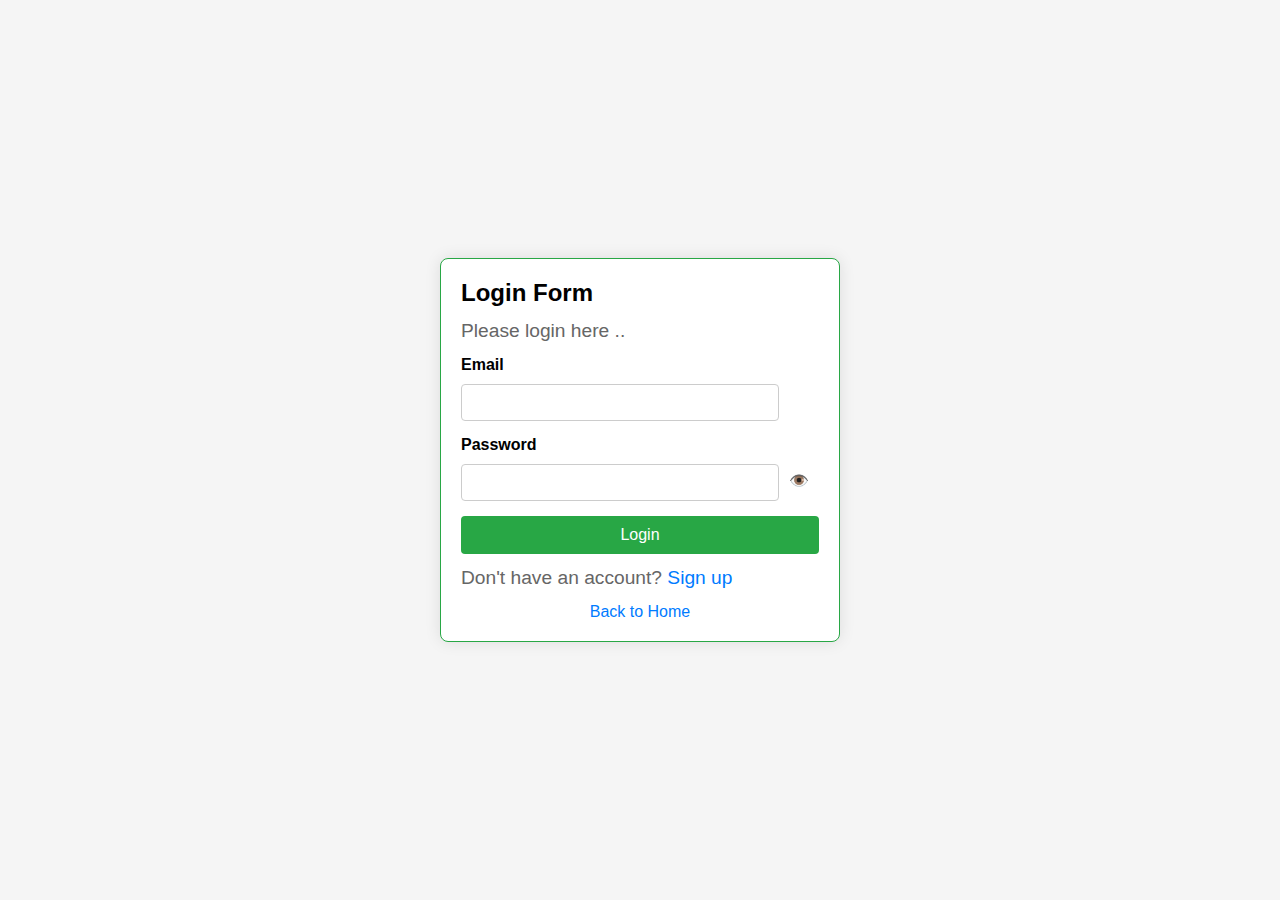
<file: login.html>
<!DOCTYPE html>
<html lang="en">
<head>
    <meta charset="UTF-8">
    <meta name="viewport" content="width=device-width, initial-scale=1.0">
    <title>Funngro Signup</title>
    <link rel="stylesheet" href="styles.css">
    <style>
body {
    font-family: Arial, sans-serif;
    background-color: #f5f5f5;
    display: flex;
    justify-content: center;
    align-items: center;
    height: 100vh;
    margin: 0;
}

.signup-container {
    width: 100%;
    max-width: 400px;
    background-color: white;
    border-radius: 8px;
    border-style: solid;
    border-color: #28a745;
    border-width: 1px;
    box-shadow: 0 0 16px rgba(0, 0, 0, 0.1);
    padding: 20px;
    box-sizing: border-box;
}

.signup-box {
    text-align: center;
}

.logo {
    width: 100px;
    margin-bottom: 20px;
}

h2 {
    margin: 0;
    font-size: 1.5em;
}

p {
    color: #666;
    margin: 10px 0;
}

.input-group {
    margin-bottom: 15px;
    text-align: left;
}

label {
    display: block;
    margin-bottom: 5px;
    font-weight: bold;
}

input[type="text"],
input[type="email"],
input[type="password"] {
    width: calc(100% - 40px); /* Adjusted to fit the icon inside */
    padding: 10px;
    margin-top: 5px;
    border: 1px solid #ccc;
    border-radius: 4px;
    box-sizing: border-box;
}

.password-container {
    position: relative;
}

.toggle-password {
    position: absolute;
    right: 10px;
    top: 50%;
    transform: translateY(-50%);
    cursor: pointer;
}

.signup-btn {
    width: 100%;
    padding: 10px;
    background-color: #28a745;
    color: white;
    border: none;
    border-radius: 4px;
    cursor: pointer;
    font-size: 1em;
}

.signup-btn:hover {
    background-color: #218838;
}

.login-link,
.back-home {
    margin-top: 10px;
}

.login-link a,
.back-home a {
    color: #007bff;
    text-decoration: none;
}

.login-link a:hover,
.back-home a:hover {
    text-decoration: underline;
}

/* Media queries for screens with max-width of 320px */
@media (max-width: 320px) {
    .signup-container {
        padding: 10px;
    }

    .signup-box {
        padding: 20px;
    }

    .logo {
        width: 80px;
        margin-bottom: 10px;
    }

    h2 {
        font-size: 1.2em;
    }

    input[type="text"],
    input[type="email"],
    input[type="password"] {
        width: calc(100% - 30px); /* Adjusted to fit the icon inside */
    }

    .toggle-password {
        right: 5px;
    }

    .signup-btn {
        padding: 8px;
        font-size: 0.9em;
    }
}

    </style>
</head>
<body>
    <div class="signup-container">

            <h2>Login Form</h2>
            <p>Please login here ..</p>
            <form>
                <div class="input-group">
                    <label for="email">Email</label>
                    <input type="email" id="email" name="email" required>
                </div>
                <div class="input-group">
                    <label for="password">Password</label>
                    <div class="password-container">
                        <input type="password" id="password" name="password" required>
                        <span class="toggle-password">👁️</span>
                    </div>
                </div>
                <button type="submit" class="signup-btn">Login</button>
                <div class="login-link">
                    <p>Don't have an account? <a href="signup.html">Sign up</a></p>
                </div>
                <div class="back-home">
                    <center><a href="teen.html">Back to Home</a></center>
                </div>
            </form>
        </div>
    </div>
</body>
</html>
</file>
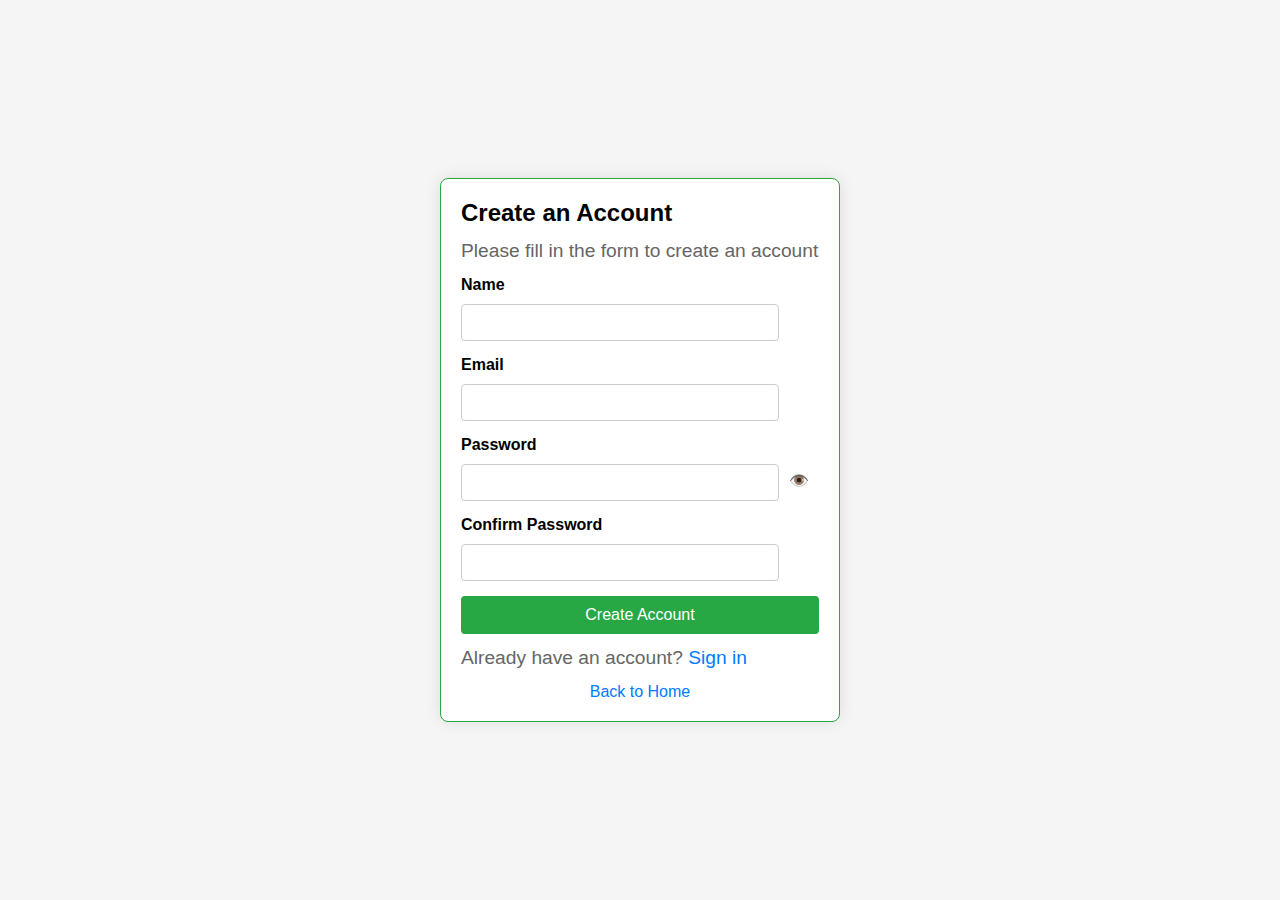
<file: signup.html>
<!DOCTYPE html>
<html lang="en">
<head>
    <meta charset="UTF-8">
    <meta name="viewport" content="width=device-width, initial-scale=1.0">
    <title>Funngro Signup</title>
    <link rel="stylesheet" href="styles.css">
    <style>
body {
    font-family: Arial, sans-serif;
    background-color: #f5f5f5;
    display: flex;
    justify-content: center;
    align-items: center;
    height: 100vh;
    margin: 0;
}

.signup-container {
    width: 100%;
    max-width: 400px;
    background-color: white;
    border-radius: 8px;
    border-style: solid;
    border-color: #28a745;
    border-width: 1px;
    box-shadow: 0 0 16px rgba(0, 0, 0, 0.1);
    padding: 20px;
    box-sizing: border-box;
}

.signup-box {
    text-align: center;
}

.logo {
    width: 100px;
    margin-bottom: 20px;
}

h2 {
    margin: 0;
    font-size: 1.5em;
}

p {
    color: #666;
    margin: 10px 0;
}

.input-group {
    margin-bottom: 15px;
    text-align: left;
}

label {
    display: block;
    margin-bottom: 5px;
    font-weight: bold;
}

input[type="text"],
input[type="email"],
input[type="password"] {
    width: calc(100% - 40px); /* Adjusted to fit the icon inside */
    padding: 10px;
    margin-top: 5px;
    border: 1px solid #ccc;
    border-radius: 4px;
    box-sizing: border-box;
}

.password-container {
    position: relative;
}

.toggle-password {
    position: absolute;
    right: 10px;
    top: 50%;
    transform: translateY(-50%);
    cursor: pointer;
}

.signup-btn {
    width: 100%;
    padding: 10px;
    background-color: #28a745;
    color: white;
    border: none;
    border-radius: 4px;
    cursor: pointer;
    font-size: 1em;
}

.signup-btn:hover {
    background-color: #218838;
}

.login-link,
.back-home {
    margin-top: 10px;
}

.login-link a,
.back-home a {
    color: #007bff;
    text-decoration: none;
}

.login-link a:hover,
.back-home a:hover {
    text-decoration: underline;
}

/* Media queries for screens with max-width of 320px */
@media (max-width: 320px) {
    .signup-container {
        padding: 10px;
    }

    .signup-box {
        padding: 20px;
    }

    .logo {
        width: 80px;
        margin-bottom: 10px;
    }

    h2 {
        font-size: 1.2em;
    }

    input[type="text"],
    input[type="email"],
    input[type="password"] {
        width: calc(100% - 30px); /* Adjusted to fit the icon inside */
    }

    .toggle-password {
        right: 5px;
    }

    .signup-btn {
        padding: 8px;
        font-size: 0.9em;
    }
}

    </style>
</head>
<body>
    <div class="signup-container">

            <h2>Create an Account</h2>
            <p>Please fill in the form to create an account</p>
            <form>
                <div class="input-group">
                    <label for="name">Name</label>
                    <input type="text" id="name" name="name" required>
                </div>
                <div class="input-group">
                    <label for="email">Email</label>
                    <input type="email" id="email" name="email" required>
                </div>
                <div class="input-group">
                    <label for="password">Password</label>
                    <div class="password-container">
                        <input type="password" id="password" name="password" required>
                        <span class="toggle-password">👁️</span>
                    </div>
                </div>
                <div class="input-group">
                    <label for="confirm-password">Confirm Password</label>
                    <input type="password" id="confirm-password" name="confirm-password" required>
                </div>
                <button type="submit" class="signup-btn">Create Account</button>
                <div class="login-link">
                    <p>Already have an account? <a href="login.html">Sign in</a></p>
                </div>
                <div class="back-home">
                    <center><a href="teen.html">Back to Home</a></center>
                </div>
            </form>
        </div>
    </div>
    <script src="script.js"></script>
</body>
</html>
</file>
<file: styles.css>
* {
    box-sizing: border-box;
}

body {
    font-family: Verdana, Arial, Helvetica, sans-serif;
    margin: 0;
    padding: 0;
    background-color: #121e2c;
}

.container {
    display: flex;
    justify-content: space-between;
    align-items: center;
    padding: 20px;
    max-width: 1200px;
    margin: 0 auto;
}

img  {
    max-height: 6rem;
    vertical-align: middle;
    margin-left:-90px;
}
.Funngro
{
    margin-left: -60px;
}
header {
    color: white;
}

nav {
    flex-grow: 1;
    position: relative;
}

nav ul {
    display: flex;
    justify-content: flex-end;
    list-style: none;
    margin: 0;
    align-items: center;
    padding: 0;
}

nav ul li {
    margin: 0 1rem;
    font-size: 20px;
}

nav ul li a {
    color: white;
    text-decoration: none;
    padding: 10px;
}

nav ul li a.active {
    text-decoration: underline;
    color: green;
}


#b2
{   
    background-color: #47c480;
    font-size: 20px;
    line-height: 60px;
    text-align: center;
    width:150px;
    height:60px;
}

.checkbtn
{
    font-size: 30px;
    color: white;
    float: right;
    line-height: 80px;
    margin-right: 40px;
    cursor: pointer;
    display: none;
}

#check
{
 display: none;   
}

/*navigation ection ends*/

/*phone section*/
.main
{
    margin-top: 100px;
    width :100%;
    height: 1000p;
}
.phone
{
    width:100%;
    height:100vh;
    margin-top:700px;
    
}
/*phone section ends here*/
/*Why work section*/

/*Why work section ends*/
.head1
{
    text-align: center;
    margin-top: 200px;
    color:white;
    font-size: 40px;
}
.para1
{
    color:white;
    text-align: center;
}

.flex-container1
{
    overflow: hidden;
    width:100%;
    height:auto;
    display: flex;
    flex-direction: row;
    flex-wrap: wrap;
    align-items: center;
    justify-content: center;
}

.col
{
    color: #26d926;
    width: 300px;
    height:300px;
    background: #121e2c ;
    font-size: 25px;
    margin: 10px;
    padding: 20px;
    border-radius: 20px;
    margin: 20px;
}

#col1
{
    border-style: solid;
    border-color: #debebb;
    border-width: 1px;
}

#col2
{
    border-style: solid;
    border-color: #bdd469;
    border-width: 1px;
}

#col3
{
    border-style: solid;
    border-color: #85d8e2;
    border-width: 1px;
}

#col4
{
    border-style: solid;
    border-color: #dcf8db;
    border-width: 1px;
}

.ruppe
{
    color:  #debebb;
    width: 50px;
    height: 40px;
    margin-left:90px;
}

.first_income
{
    color: #debebb;
    font-size:20px ;
}

.passion
{
    width: 50px;
    height: 40px;
    margin-left:90px;
}

.first_income1
{
    color: #bdd469;
    font-size:20px ;
}


.first_income2
{
    color: #85d8e2;
    font-size:20px ;
}


.first_income3
{
    color: #dcf8db;
    font-size:20px ;
}

/* Media Queries for Mobile Devices */
@media (max-width:1300px) {
    /*.Funngro
    {
        width: 100%;
        height: 30px;
        margin-left: -100px;
    }*/


    .Funngro {
        width:200%;
        height: auto;
        line-height: 200%;
        padding: -0px;  
        margin-left: 100px;
        overflow:none;
    }  
    #b2
    {
        background-color: #47c480;
        font-size: 24px;
        text-align: center;
    }
    
    
}
@media (max-width: 500px) {
  
    .Funngro {
        width:200%;
        height: auto;
        line-height: 200%;
        padding: -0px;  
        margin-left: 85px;
        overflow:none;
    }  
    .checkbtn
    {
        display: flex;
        margin: top;
        margin-right: 10px;
    }
    ul
    {
        position: fixed;
        width: 100%;
        height:100vh;
        background: #121e2c;
        top:140px;
        left:-100%;
        text-align: center;
        transition:all .5sec;
        display: block;
    }
    
    nav ul {
        display: block;
        margin: 50px 0;
        line-height: 90px;
    }
    nav ul button{
        display: block;
        margin: 50px 0;
        line-height: 90px;
        flex-direction: column;
        justify-content: center;
        box-align: center;
        font-family:bold;
        font-size: 20px;
    }   
    nav ul li { 
        font-size: 20px;
        display: block;
    }
    a:hover ,a.active
    {
        background: none   ;
        color: #0082e6;
    }

    #b2{
        width:100%;
        margin-top:20px;
    }

    #check:checked ~ul
    {
        left:0;
    }
.text-color
{
    font-size:2.5rem;
    margin-top: 0%;
    text-align: left;
    margin-left: -80px;
    margin-top: -115px;
}

.smart
{
text-align: left;
margin-left: -80px;
}    

.download-app-wrapper
{ 
    grid-column-gap: 7rem;
    grid-row-gap: 7rem;
    display: flex;
}

.download-app-cta
{
    max-width: none;
    width:70px;
    height: auto;
    padding: 20px;
    align-items: left;
}

#download-app-cta1
{
    margin-left: -110px;
}

#download-app-ctal2
{
    margin-left: -50px;
}
.column {
    float: left;
    margin-left: 71px;
    padding: 10px;
    color: white;
    margin-top: 90px;
    max-height: 27rem;
  }
  .left {
    width: 95%;
  }
 
}
  
  /* Create two equal columns that floats next to each other */
  .column {
    float: left;
    padding: 10px;
    color: white;
 margin-top: -30px;   
    height: 280px; /* Should be removed. Only for demonstration */
  }
  .left {
    margin-left: 100px;
    width: 45%;
    margin-top: 100px;
  }
  .right
  {
    width: 50%;
    
  }
  .row{
    
 margin-top: -30px;
  }
  h1{
    color: #dfdfdf;
    text-align: left;
    
 margin-top: -30px;
    margin-bottom: 50px;
    font-size: 3.4375rem;
    font-family: Inter, sans-serif;
    font-weight: 700;
    line-height: 1;
  }
  p{
    color: #dfdfdf;
    text-align: left;
    font-family: Inter, sans-serif;
    font-size: 1.2rem;
    line-height: 1.5;
  }
  .download-app-wrapper{
   max-height: 8rem;
   max-width: 8rem;
   margin-left: 85px;
   grid-column-gap: 7rem;
   grid-row-gap: 1rem;
   display: flex;
  }
  
  /* Clear floats after the columns */
  .row:after {
    content: "";
    display: table;
    clear: both;
  }
</file>
